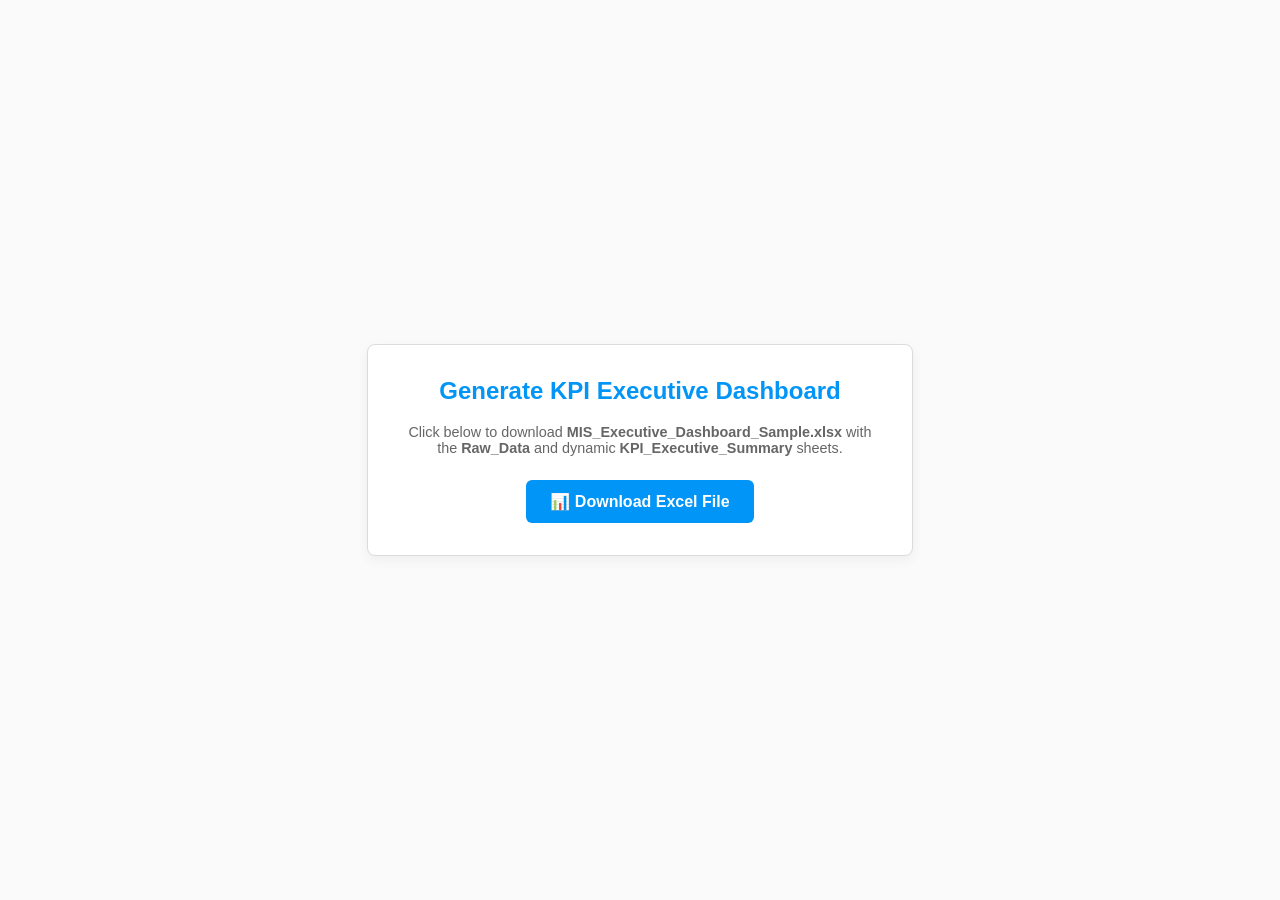
<file: generate_excel.html>
<!DOCTYPE html>
<html lang="en">
<head>
    <meta charset="UTF-8">
    <title>MIS Executive Dashboard Generator</title>
    <style>
        body {
            font-family: -apple-system, BlinkMacSystemFont, "Segoe UI", Roboto, Helvetica, Arial, sans-serif;
            background-color: #fafafa;
            color: #262626;
            display: flex;
            justify-content: center;
            align-items: center;
            height: 100vh;
            margin: 0;
        }
        .card {
            background: #ffffff;
            border: 1px solid #dbdbdb;
            border-radius: 8px;
            padding: 2rem;
            text-align: center;
            box-shadow: 0 4px 12px rgba(0,0,0,0.05);
            max-width: 480px;
        }
        h2 { margin-top: 0; color: #0095f6; }
        p { color: #666; font-size: 0.9rem; margin-bottom: 1.5rem; }
        button {
            background-color: #0095f6;
            color: white;
            border: none;
            padding: 0.75rem 1.5rem;
            font-size: 1rem;
            font-weight: 600;
            border-radius: 6px;
            cursor: pointer;
            transition: background 0.2s;
        }
        button:hover { background-color: #0074c7; }
    </style>
</head>
<body>

    <div class="card">
        <h2>Generate KPI Executive Dashboard</h2>
        <p>Click below to download <strong>MIS_Executive_Dashboard_Sample.xlsx</strong> with the <strong>Raw_Data</strong> and dynamic <strong>KPI_Executive_Summary</strong> sheets.</p>
        <button id="downloadBtn">📊 Download Excel File</button>
    </div>

    <!-- SheetJS Library -->
    <script src="https://cdn.sheetjs.com/xlsx-0.20.1/package/dist/xlsx.full.min.js"></script>
    <script>
        document.getElementById('downloadBtn').addEventListener('click', function() {
            
            // Sheet 1: Raw Data Table
            const rawData = [
                ["VisitID", "UHID", "Department", "VisitType", "InvoiceAmount", "PaymentStatus", "BillingDate"],
                ["V1001", "P801", "Cardiology", "Emergency", 12500, "Paid", "2026-09-01"],
                ["V1002", "P802", "Orthopedics", "OPD", 3500, "Paid", "2026-09-02"],
                ["V1003", "P803", "General Medicine", "IPD", 45000, "Pending_Insurance", "2026-09-03"],
                ["V1004", "P804", "Neurology", "Emergency", 28000, "Paid", "2026-09-03"],
                ["V1005", "P805", "Cardiology", "OPD", 4200, "Paid", "2026-09-04"],
                ["V1006", "P806", "Pediatrics", "OPD", 2100, "Paid", "2026-09-05"],
                ["V1007", "P807", "Orthopedics", "IPD", 68000, "Pending_Insurance", "2026-09-06"],
                ["V1008", "P808", "Gastroenterology", "Emergency", 19500, "Paid", "2026-09-07"],
                ["V1009", "P809", "General Medicine", "OPD", 3800, "Paid", "2026-09-08"],
                ["V1010", "P810", "Cardiology", "IPD", 85000, "Pending_Insurance", "2026-09-09"]
            ];

            // Sheet 2: Executive KPI Summary with Dynamic Excel Formulas
            const kpiSummary = [
                ["Executive KPI Metrics", "Formula / Cell Target", "Value"],
                ["Total Gross Revenue", "=SUM(Raw_Data!E2:E11)", { f: "SUM(Raw_Data!E2:E11)" }],
                ["Realized Revenue (Paid)", '=SUMIF(Raw_Data!F2:F11, "Paid", Raw_Data!E2:E11)', { f: 'SUMIF(Raw_Data!F2:F11, "Paid", Raw_Data!E2:E11)' }],
                ["Outstanding TPA (Pending)", '=SUMIF(Raw_Data!F2:F11, "Pending_Insurance", Raw_Data!E2:E11)', { f: 'SUMIF(Raw_Data!F2:F11, "Pending_Insurance", Raw_Data!E2:E11)' }],
                ["Total Patient Visits", "=COUNTA(Raw_Data!A2:A11)", { f: "COUNTA(Raw_Data!A2:A11)" }],
                ["Average Invoice Value", "=AVERAGE(Raw_Data!E2:E11)", { f: "AVERAGE(Raw_Data!E2:E11)" }]
            ];

            // Build Workbook
            const wb = XLSX.utils.book_new();

            // Append Raw Data & KPI Executive Summary
            XLSX.utils.book_append_sheet(wb, XLSX.utils.aoa_to_sheet(rawData), "Raw_Data");
            XLSX.utils.book_append_sheet(wb, XLSX.utils.aoa_to_sheet(kpiSummary), "KPI_Executive_Summary");

            // Save and trigger download
            XLSX.writeFile(wb, "MIS_Executive_Dashboard_Sample.xlsx");
        });
    </script>
</body>
</html>
</file>
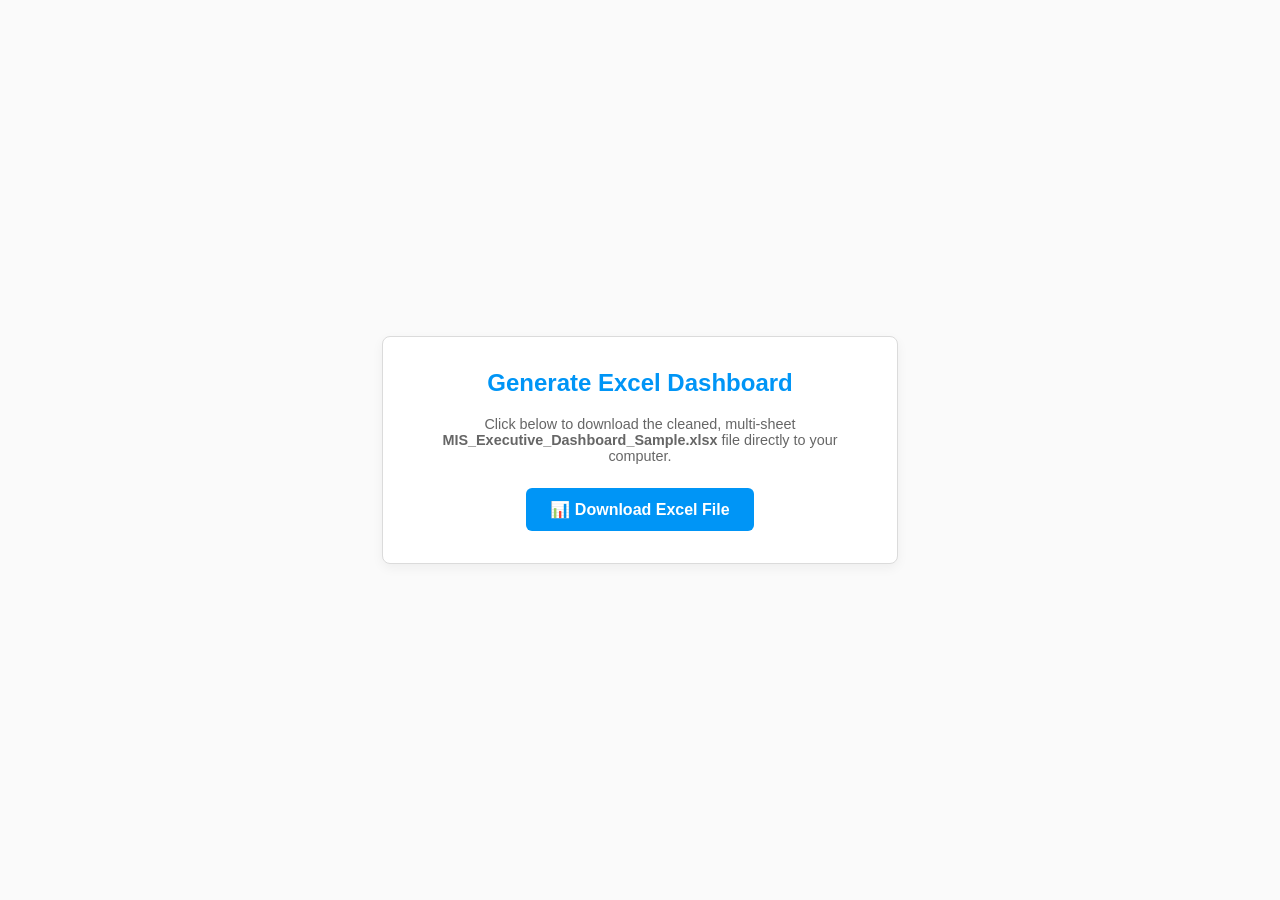
<file: generate_excel_bkp.html>
<!DOCTYPE html>
<html lang="en">
<head>
    <meta charset="UTF-8">
    <title>MIS Executive Dashboard Generator</title>
    <style>
        body {
            font-family: -apple-system, BlinkMacSystemFont, "Segoe UI", Roboto, Helvetica, Arial, sans-serif;
            background-color: #fafafa;
            color: #262626;
            display: flex;
            justify-content: center;
            align-items: center;
            height: 100vh;
            margin: 0;
        }
        .card {
            background: #ffffff;
            border: 1px solid #dbdbdb;
            border-radius: 8px;
            padding: 2rem;
            text-align: center;
            box-shadow: 0 4px 12px rgba(0,0,0,0.05);
            max-width: 450px;
        }
        h2 { margin-top: 0; color: #0095f6; }
        p { color: #666; font-size: 0.9rem; margin-bottom: 1.5rem; }
        button {
            background-color: #0095f6;
            color: white;
            border: none;
            padding: 0.75rem 1.5rem;
            font-size: 1rem;
            font-weight: 600;
            border-radius: 6px;
            cursor: pointer;
            transition: background 0.2s;
        }
        button:hover { background-color: #0074c7; }
    </style>
</head>
<body>

    <div class="card">
        <h2>Generate Excel Dashboard</h2>
        <p>Click below to download the cleaned, multi-sheet <strong>MIS_Executive_Dashboard_Sample.xlsx</strong> file directly to your computer.</p>
        <button id="downloadBtn">📊 Download Excel File</button>
    </div>

    <!-- SheetJS for multi-sheet Excel generation -->
    <script src="https://cdn.sheetjs.com/xlsx-0.20.1/package/dist/xlsx.full.min.js"></script>
    <script>
        document.getElementById('downloadBtn').addEventListener('click', function() {
            // Sheet 1: Raw Billing Data
            const rawData = [
                ["VisitID", "UHID", "Department", "VisitType", "InvoiceAmount", "PaymentStatus", "BillingDate"],
                ["V1001", "P801", "Cardiology", "Emergency", 12500, "Paid", "2026-09-01"],
                ["V1002", "P802", "Orthopedics", "OPD", 3500, "Paid", "2026-09-02"],
                ["V1003", "P803", "General Medicine", "IPD", 45000, "Pending_Insurance", "2026-09-03"],
                ["V1004", "P804", "Neurology", "Emergency", 28000, "Paid", "2026-09-03"],
                ["V1005", "P805", "Cardiology", "OPD", 4200, "Paid", "2026-09-04"],
                ["V1006", "P806", "Pediatrics", "OPD", 2100, "Paid", "2026-09-05"],
                ["V1007", "P807", "Orthopedics", "IPD", 68000, "Pending_Insurance", "2026-09-06"],
                ["V1008", "P808", "Gastroenterology", "Emergency", 19500, "Paid", "2026-09-07"],
                ["V1009", "P809", "General Medicine", "OPD", 3800, "Paid", "2026-09-08"],
                ["V1010", "P810", "Cardiology", "IPD", 85000, "Pending_Insurance", "2026-09-09"]
            ];

            // Sheet 2: Executive KPI Summary
            const kpiSummary = [
                ["Executive KPI Metrics", "Value"],
                ["Total Gross Revenue", 271100],
                ["Realized Revenue (Paid)", 73100],
                ["Outstanding TPA (Pending)", 198000],
                ["Total Patient Visits", 10],
                ["Average Invoice Value", 27110]
            ];

            // Sheet 3: Cleaned Department Breakdown Report
            const deptReport = [
                ["Department", "Paid Revenue", "Pending TPA Revenue", "Total Revenue"],
                ["Cardiology", 16700, 85000, 101700],
                ["Orthopedics", 3500, 68000, 71500],
                ["General Medicine", 3800, 45000, 48800],
                ["Neurology", 28000, 0, 28000],
                ["Gastroenterology", 19500, 0, 19500],
                ["Pediatrics", 2100, 0, 2100]
            ];

            // Sheet 4: Visit Type Breakdown Report
            const visitTypeReport = [
                ["Visit Type", "Visit Count", "Total Revenue", "Avg Revenue per Visit"],
                ["IPD", 3, 198000, 66000],
                ["Emergency", 3, 60000, 20000],
                ["OPD", 4, 13600, 3400]
            ];

            // Create Workbook
            const wb = XLSX.utils.book_new();
            
            // Append Sheets
            XLSX.utils.book_append_sheet(wb, XLSX.utils.aoa_to_sheet(rawData), "Raw_Data");
            XLSX.utils.book_append_sheet(wb, XLSX.utils.aoa_to_sheet(kpiSummary), "KPI_Executive_Summary");
            XLSX.utils.book_append_sheet(wb, XLSX.utils.aoa_to_sheet(deptReport), "Department_Revenue_Report");
            XLSX.utils.book_append_sheet(wb, XLSX.utils.aoa_to_sheet(visitTypeReport), "Visit_Type_Report");

            // Save and Trigger Download
            XLSX.writeFile(wb, "MIS_Executive_Dashboard_Sample.xlsx");
        });
    </script>
</body>
</html>
</file>
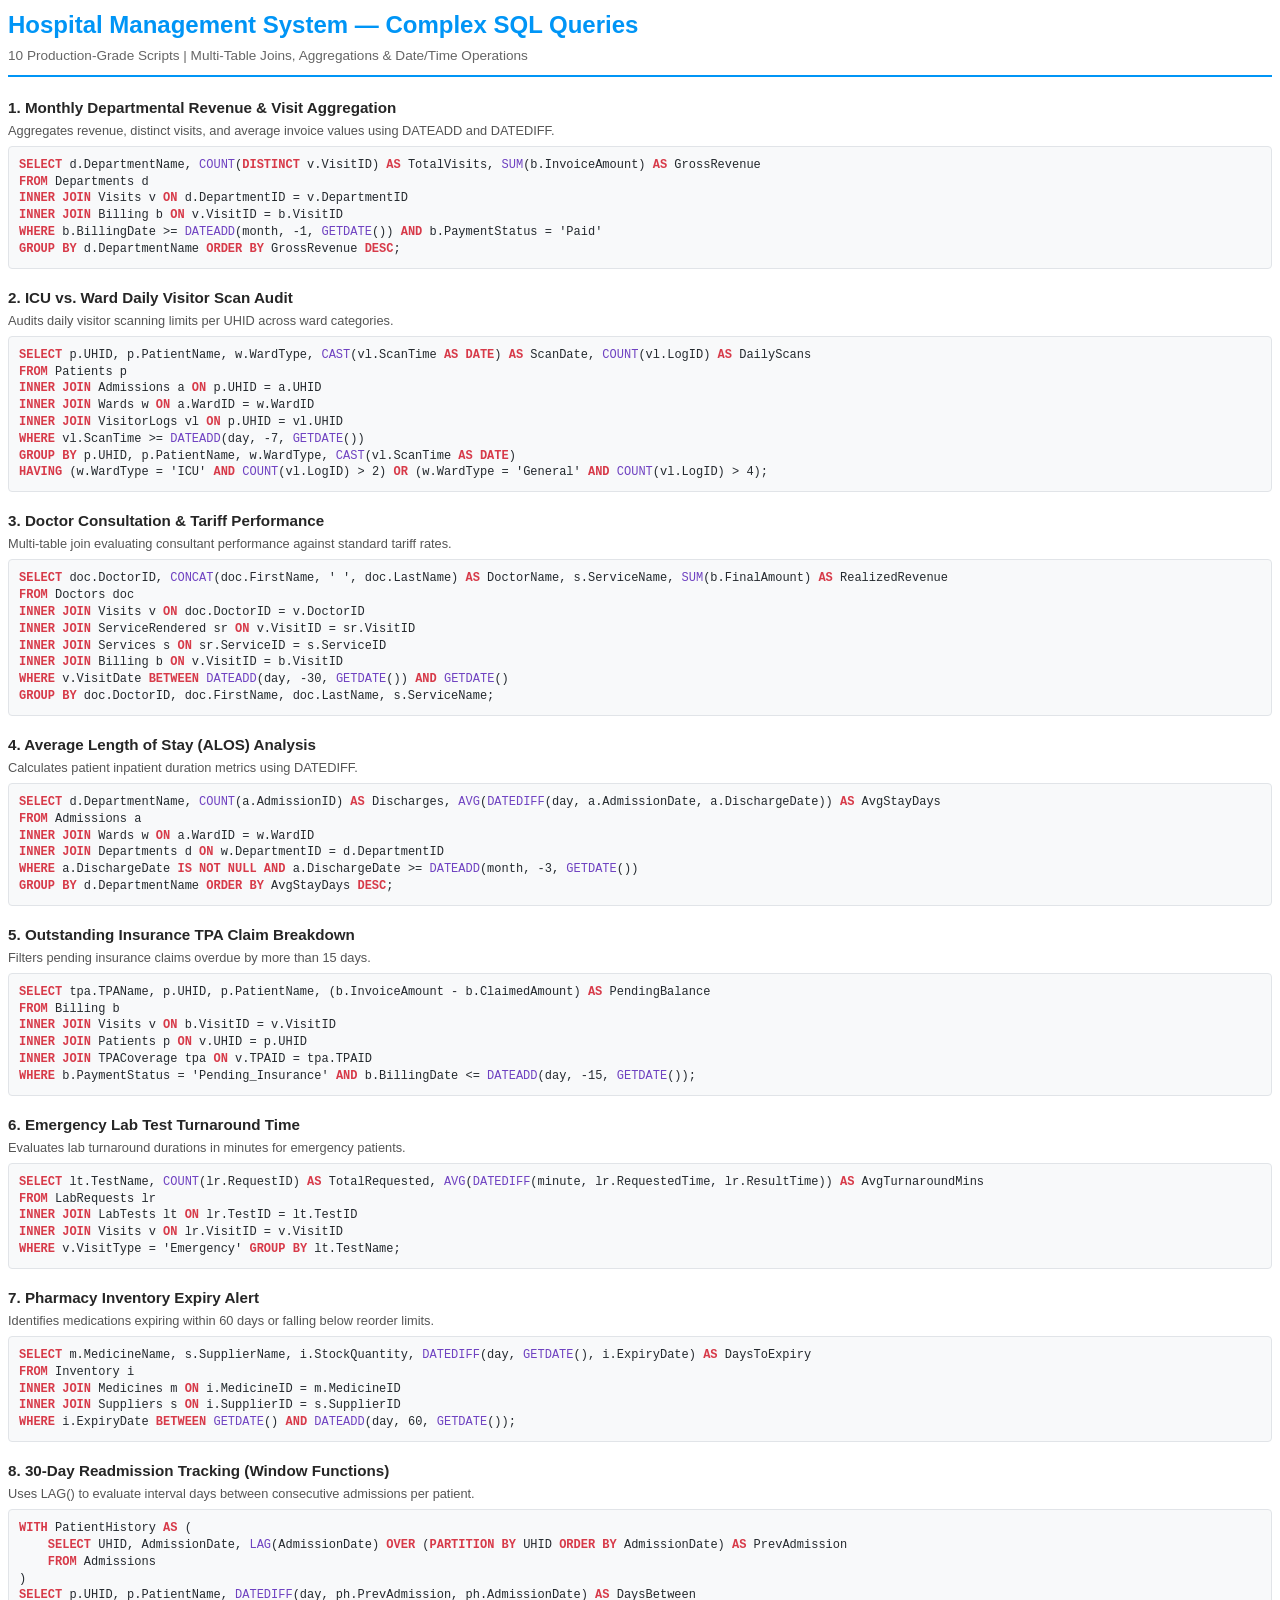
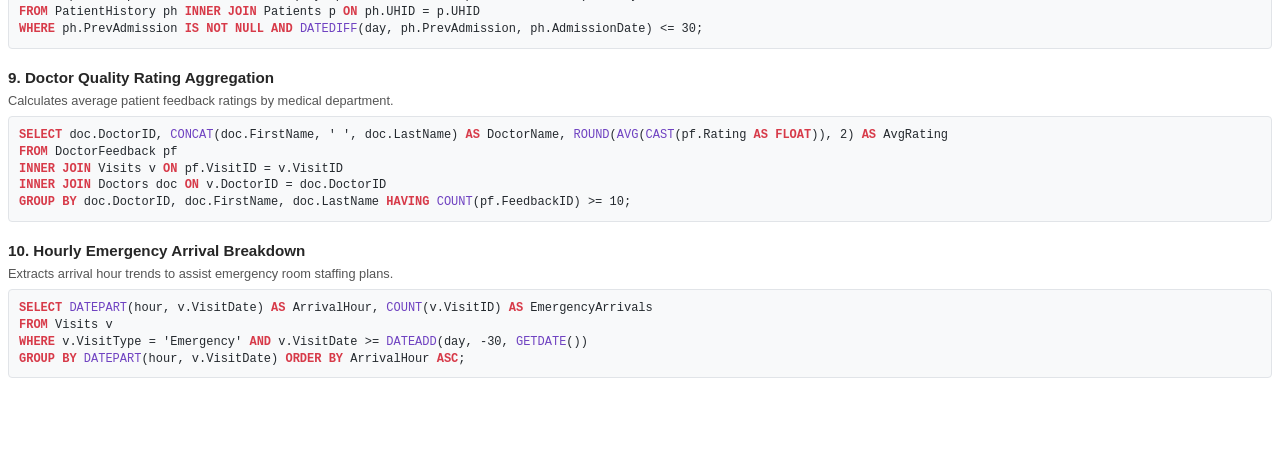
<file: make_pdf.html>
<!DOCTYPE html>
<html lang="en">
<head>
    <meta charset="UTF-8">
    <title>Complex SQL Queries CheatSheet</title>
    <style>
        @page {
            size: A4;
            margin: 1.5cm;
        }
        body {
            font-family: -apple-system, BlinkMacSystemFont, "Segoe UI", Roboto, Helvetica, Arial, sans-serif;
            color: #1a1a1a;
            line-height: 1.4;
            background-color: #ffffff;
        }
        .header {
            border-bottom: 2px solid #0095f6;
            padding-bottom: 10px;
            margin-bottom: 20px;
        }
        h1 {
            font-size: 1.5rem;
            color: #0095f6;
            margin: 0;
        }
        .subtitle {
            font-size: 0.85rem;
            color: #666;
            margin-top: 4px;
        }
        .query-block {
            margin-bottom: 18px;
            page-break-inside: avoid;
        }
        .query-title {
            font-size: 0.95rem;
            font-weight: bold;
            color: #262626;
            margin-bottom: 4px;
        }
        .query-desc {
            font-size: 0.8rem;
            color: #555;
            margin-bottom: 6px;
        }
        pre {
            background-color: #f8f9fa;
            border: 1px solid #e1e4e8;
            border-radius: 4px;
            padding: 10px;
            font-family: "Consolas", "Courier New", monospace;
            font-size: 0.75rem;
            white-space: pre-wrap;
            word-wrap: break-word;
            margin: 0;
            color: #24292e;
        }
        .keyword { color: #d73a49; font-weight: bold; }
        .function { color: #6f42c1; }
        .comment { color: #6a737d; font-style: italic; }
    </style>
</head>
<body>

    <div class="header">
        <h1>Hospital Management System — Complex SQL Queries</h1>
        <div class="subtitle">10 Production-Grade Scripts | Multi-Table Joins, Aggregations & Date/Time Operations</div>
    </div>

    <!-- Query 1 -->
    <div class="query-block">
        <div class="query-title">1. Monthly Departmental Revenue & Visit Aggregation</div>
        <div class="query-desc">Aggregates revenue, distinct visits, and average invoice values using DATEADD and DATEDIFF.</div>
        <pre><code><span class="keyword">SELECT</span> d.DepartmentName, <span class="function">COUNT</span>(<span class="keyword">DISTINCT</span> v.VisitID) <span class="keyword">AS</span> TotalVisits, <span class="function">SUM</span>(b.InvoiceAmount) <span class="keyword">AS</span> GrossRevenue
<span class="keyword">FROM</span> Departments d
<span class="keyword">INNER JOIN</span> Visits v <span class="keyword">ON</span> d.DepartmentID = v.DepartmentID
<span class="keyword">INNER JOIN</span> Billing b <span class="keyword">ON</span> v.VisitID = b.VisitID
<span class="keyword">WHERE</span> b.BillingDate >= <span class="function">DATEADD</span>(month, -1, <span class="function">GETDATE</span>()) <span class="keyword">AND</span> b.PaymentStatus = <span class="string">'Paid'</span>
<span class="keyword">GROUP BY</span> d.DepartmentName <span class="keyword">ORDER BY</span> GrossRevenue <span class="keyword">DESC</span>;</code></pre>
    </div>

    <!-- Query 2 -->
    <div class="query-block">
        <div class="query-title">2. ICU vs. Ward Daily Visitor Scan Audit</div>
        <div class="query-desc">Audits daily visitor scanning limits per UHID across ward categories.</div>
        <pre><code><span class="keyword">SELECT</span> p.UHID, p.PatientName, w.WardType, <span class="function">CAST</span>(vl.ScanTime <span class="keyword">AS DATE</span>) <span class="keyword">AS</span> ScanDate, <span class="function">COUNT</span>(vl.LogID) <span class="keyword">AS</span> DailyScans
<span class="keyword">FROM</span> Patients p
<span class="keyword">INNER JOIN</span> Admissions a <span class="keyword">ON</span> p.UHID = a.UHID
<span class="keyword">INNER JOIN</span> Wards w <span class="keyword">ON</span> a.WardID = w.WardID
<span class="keyword">INNER JOIN</span> VisitorLogs vl <span class="keyword">ON</span> p.UHID = vl.UHID
<span class="keyword">WHERE</span> vl.ScanTime >= <span class="function">DATEADD</span>(day, -7, <span class="function">GETDATE</span>())
<span class="keyword">GROUP BY</span> p.UHID, p.PatientName, w.WardType, <span class="function">CAST</span>(vl.ScanTime <span class="keyword">AS DATE</span>)
<span class="keyword">HAVING</span> (w.WardType = <span class="string">'ICU'</span> <span class="keyword">AND</span> <span class="function">COUNT</span>(vl.LogID) > 2) <span class="keyword">OR</span> (w.WardType = <span class="string">'General'</span> <span class="keyword">AND</span> <span class="function">COUNT</span>(vl.LogID) > 4);</code></pre>
    </div>

    <!-- Query 3 -->
    <div class="query-block">
        <div class="query-title">3. Doctor Consultation & Tariff Performance</div>
        <div class="query-desc">Multi-table join evaluating consultant performance against standard tariff rates.</div>
        <pre><code><span class="keyword">SELECT</span> doc.DoctorID, <span class="function">CONCAT</span>(doc.FirstName, <span class="string">' '</span>, doc.LastName) <span class="keyword">AS</span> DoctorName, s.ServiceName, <span class="function">SUM</span>(b.FinalAmount) <span class="keyword">AS</span> RealizedRevenue
<span class="keyword">FROM</span> Doctors doc
<span class="keyword">INNER JOIN</span> Visits v <span class="keyword">ON</span> doc.DoctorID = v.DoctorID
<span class="keyword">INNER JOIN</span> ServiceRendered sr <span class="keyword">ON</span> v.VisitID = sr.VisitID
<span class="keyword">INNER JOIN</span> Services s <span class="keyword">ON</span> sr.ServiceID = s.ServiceID
<span class="keyword">INNER JOIN</span> Billing b <span class="keyword">ON</span> v.VisitID = b.VisitID
<span class="keyword">WHERE</span> v.VisitDate <span class="keyword">BETWEEN</span> <span class="function">DATEADD</span>(day, -30, <span class="function">GETDATE</span>()) <span class="keyword">AND</span> <span class="function">GETDATE</span>()
<span class="keyword">GROUP BY</span> doc.DoctorID, doc.FirstName, doc.LastName, s.ServiceName;</code></pre>
    </div>

    <!-- Query 4 -->
    <div class="query-block">
        <div class="query-title">4. Average Length of Stay (ALOS) Analysis</div>
        <div class="query-desc">Calculates patient inpatient duration metrics using DATEDIFF.</div>
        <pre><code><span class="keyword">SELECT</span> d.DepartmentName, <span class="function">COUNT</span>(a.AdmissionID) <span class="keyword">AS</span> Discharges, <span class="function">AVG</span>(<span class="function">DATEDIFF</span>(day, a.AdmissionDate, a.DischargeDate)) <span class="keyword">AS</span> AvgStayDays
<span class="keyword">FROM</span> Admissions a
<span class="keyword">INNER JOIN</span> Wards w <span class="keyword">ON</span> a.WardID = w.WardID
<span class="keyword">INNER JOIN</span> Departments d <span class="keyword">ON</span> w.DepartmentID = d.DepartmentID
<span class="keyword">WHERE</span> a.DischargeDate <span class="keyword">IS NOT NULL AND</span> a.DischargeDate >= <span class="function">DATEADD</span>(month, -3, <span class="function">GETDATE</span>())
<span class="keyword">GROUP BY</span> d.DepartmentName <span class="keyword">ORDER BY</span> AvgStayDays <span class="keyword">DESC</span>;</code></pre>
    </div>

    <!-- Query 5 -->
    <div class="query-block">
        <div class="query-title">5. Outstanding Insurance TPA Claim Breakdown</div>
        <div class="query-desc">Filters pending insurance claims overdue by more than 15 days.</div>
        <pre><code><span class="keyword">SELECT</span> tpa.TPAName, p.UHID, p.PatientName, (b.InvoiceAmount - b.ClaimedAmount) <span class="keyword">AS</span> PendingBalance
<span class="keyword">FROM</span> Billing b
<span class="keyword">INNER JOIN</span> Visits v <span class="keyword">ON</span> b.VisitID = v.VisitID
<span class="keyword">INNER JOIN</span> Patients p <span class="keyword">ON</span> v.UHID = p.UHID
<span class="keyword">INNER JOIN</span> TPACoverage tpa <span class="keyword">ON</span> v.TPAID = tpa.TPAID
<span class="keyword">WHERE</span> b.PaymentStatus = <span class="string">'Pending_Insurance'</span> <span class="keyword">AND</span> b.BillingDate <= <span class="function">DATEADD</span>(day, -15, <span class="function">GETDATE</span>());</code></pre>
    </div>

    <!-- Query 6 -->
    <div class="query-block">
        <div class="query-title">6. Emergency Lab Test Turnaround Time</div>
        <div class="query-desc">Evaluates lab turnaround durations in minutes for emergency patients.</div>
        <pre><code><span class="keyword">SELECT</span> lt.TestName, <span class="function">COUNT</span>(lr.RequestID) <span class="keyword">AS</span> TotalRequested, <span class="function">AVG</span>(<span class="function">DATEDIFF</span>(minute, lr.RequestedTime, lr.ResultTime)) <span class="keyword">AS</span> AvgTurnaroundMins
<span class="keyword">FROM</span> LabRequests lr
<span class="keyword">INNER JOIN</span> LabTests lt <span class="keyword">ON</span> lr.TestID = lt.TestID
<span class="keyword">INNER JOIN</span> Visits v <span class="keyword">ON</span> lr.VisitID = v.VisitID
<span class="keyword">WHERE</span> v.VisitType = <span class="string">'Emergency'</span> <span class="keyword">GROUP BY</span> lt.TestName;</code></pre>
    </div>

    <!-- Query 7 -->
    <div class="query-block">
        <div class="query-title">7. Pharmacy Inventory Expiry Alert</div>
        <div class="query-desc">Identifies medications expiring within 60 days or falling below reorder limits.</div>
        <pre><code><span class="keyword">SELECT</span> m.MedicineName, s.SupplierName, i.StockQuantity, <span class="function">DATEDIFF</span>(day, <span class="function">GETDATE</span>(), i.ExpiryDate) <span class="keyword">AS</span> DaysToExpiry
<span class="keyword">FROM</span> Inventory i
<span class="keyword">INNER JOIN</span> Medicines m <span class="keyword">ON</span> i.MedicineID = m.MedicineID
<span class="keyword">INNER JOIN</span> Suppliers s <span class="keyword">ON</span> i.SupplierID = s.SupplierID
<span class="keyword">WHERE</span> i.ExpiryDate <span class="keyword">BETWEEN</span> <span class="function">GETDATE</span>() <span class="keyword">AND</span> <span class="function">DATEADD</span>(day, 60, <span class="function">GETDATE</span>());</code></pre>
    </div>

    <!-- Query 8 -->
    <div class="query-block">
        <div class="query-title">8. 30-Day Readmission Tracking (Window Functions)</div>
        <div class="query-desc">Uses LAG() to evaluate interval days between consecutive admissions per patient.</div>
        <pre><code><span class="keyword">WITH</span> PatientHistory <span class="keyword">AS</span> (
    <span class="keyword">SELECT</span> UHID, AdmissionDate, <span class="function">LAG</span>(AdmissionDate) <span class="keyword">OVER</span> (<span class="keyword">PARTITION BY</span> UHID <span class="keyword">ORDER BY</span> AdmissionDate) <span class="keyword">AS</span> PrevAdmission
    <span class="keyword">FROM</span> Admissions
)
<span class="keyword">SELECT</span> p.UHID, p.PatientName, <span class="function">DATEDIFF</span>(day, ph.PrevAdmission, ph.AdmissionDate) <span class="keyword">AS</span> DaysBetween
<span class="keyword">FROM</span> PatientHistory ph <span class="keyword">INNER JOIN</span> Patients p <span class="keyword">ON</span> ph.UHID = p.UHID
<span class="keyword">WHERE</span> ph.PrevAdmission <span class="keyword">IS NOT NULL AND</span> <span class="function">DATEDIFF</span>(day, ph.PrevAdmission, ph.AdmissionDate) <= 30;</code></pre>
    </div>

    <!-- Query 9 -->
    <div class="query-block">
        <div class="query-title">9. Doctor Quality Rating Aggregation</div>
        <div class="query-desc">Calculates average patient feedback ratings by medical department.</div>
        <pre><code><span class="keyword">SELECT</span> doc.DoctorID, <span class="function">CONCAT</span>(doc.FirstName, <span class="string">' '</span>, doc.LastName) <span class="keyword">AS</span> DoctorName, <span class="function">ROUND</span>(<span class="function">AVG</span>(<span class="function">CAST</span>(pf.Rating <span class="keyword">AS FLOAT</span>)), 2) <span class="keyword">AS</span> AvgRating
<span class="keyword">FROM</span> DoctorFeedback pf
<span class="keyword">INNER JOIN</span> Visits v <span class="keyword">ON</span> pf.VisitID = v.VisitID
<span class="keyword">INNER JOIN</span> Doctors doc <span class="keyword">ON</span> v.DoctorID = doc.DoctorID
<span class="keyword">GROUP BY</span> doc.DoctorID, doc.FirstName, doc.LastName <span class="keyword">HAVING</span> <span class="function">COUNT</span>(pf.FeedbackID) >= 10;</code></pre>
    </div>

    <!-- Query 10 -->
    <div class="query-block">
        <div class="query-title">10. Hourly Emergency Arrival Breakdown</div>
        <div class="query-desc">Extracts arrival hour trends to assist emergency room staffing plans.</div>
        <pre><code><span class="keyword">SELECT</span> <span class="function">DATEPART</span>(hour, v.VisitDate) <span class="keyword">AS</span> ArrivalHour, <span class="function">COUNT</span>(v.VisitID) <span class="keyword">AS</span> EmergencyArrivals
<span class="keyword">FROM</span> Visits v
<span class="keyword">WHERE</span> v.VisitType = <span class="string">'Emergency'</span> <span class="keyword">AND</span> v.VisitDate >= <span class="function">DATEADD</span>(day, -30, <span class="function">GETDATE</span>())
<span class="keyword">GROUP BY</span> <span class="function">DATEPART</span>(hour, v.VisitDate) <span class="keyword">ORDER BY</span> ArrivalHour <span class="keyword">ASC</span>;</code></pre>
    </div>

</body>
</html>
</file>
